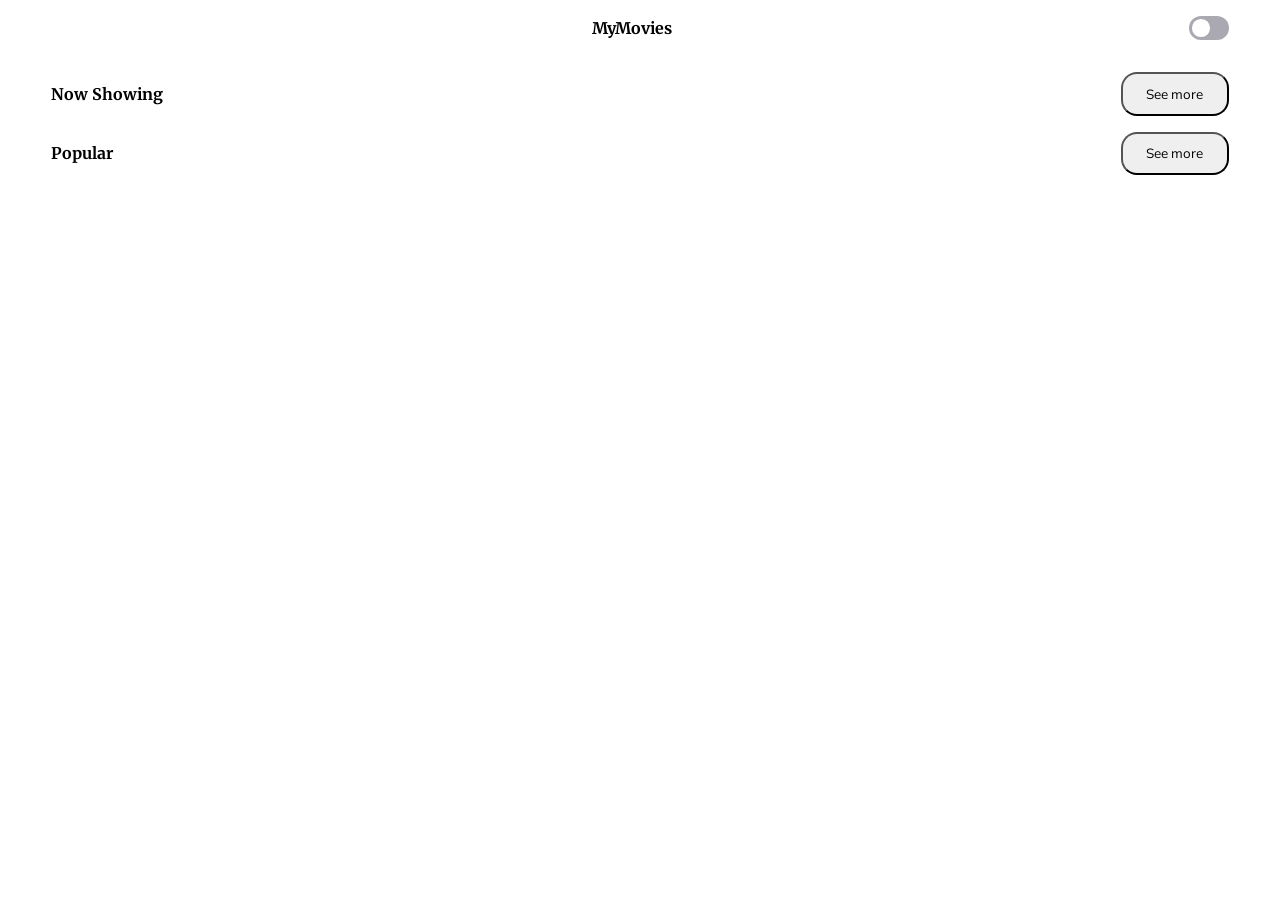
<file: index.html>
<!DOCTYPE html>
<html lang="en">
    <head>
        <meta charset="UTF-8">
        <meta name="viewport" content="width=device-width, initial-scale=1.0">
        <link rel="preconnect" href="https://fonts.googleapis.com">
        <link rel="preconnect" href="https://fonts.gstatic.com" crossorigin>
        <link rel="stylesheet" href="https://fonts.googleapis.com/css2?family=Merriweather:ital,opsz,wght@0,18..144,300..900;1,18..144,300..900&family=Mulish:ital,wght@0,200..1000;1,200..1000&display=swap">
        <link rel="stylesheet" href="style.css">
        <script src="my-movies.js" defer></script>
        <script src="dark-mode.js" defer></script>
        <title>MyMovies</title>
    </head>
    <body>
        <div id="body-wrapper">
            <header>
                <div id="ios-top-bar"></div>
                <div id="title-box">
                    <svg xmlns="http://www.w3.org/2000/svg" width="24" height="24" viewBox="0 0 16 14" fill="none">
                        <path fill-rule="evenodd" clip-rule="evenodd" d="M7 0.75C7 0.335786 7.33579 0 7.75 0H15.25C15.6642 0 16 0.335786 16 0.75C16 1.16421 15.6642 1.5 15.25 1.5H7.75C7.33579 1.5 7 1.16421 7 0.75ZM0 6.75C0 6.33579 0.335786 6 0.75 6H15.25C15.6642 6 16 6.33579 16 6.75C16 7.16421 15.6642 7.5 15.25 7.5H0.75C0.335786 7.5 0 7.16421 0 6.75ZM0.75 12C0.335786 12 0 12.3358 0 12.75C0 13.1642 0.335786 13.5 0.75 13.5H8.25C8.66421 13.5 9 13.1642 9 12.75C9 12.3358 8.66421 12 8.25 12H0.75Z" fill="#FFF"/>
                    </svg>
                    <h1>MyMovies</h1>
                    <label class="light-switch">
                        <input type="checkbox" class="switch-toggle">
                        <div class="switch-base"></div>
                    </label>
                </div>
            </header>
            <main>
                <section id="now-showing">
                    <header>
                        <h2 id="now-showing-title">Now Showing</h2>
                        <button class="dark-mode">See more</button>
                    </header>
                    <ul id="now-showing-movie-box"></ul>
                </section>
                <section id="popular">
                    <header>
                        <h2>Popular</h2>
                        <button class="light-mode">See more</button>
                    </header>
                    <ul id="popular-movie-box"></ul>
                </section>
            </main>
            <footer>
                <div id="bottom-navigation">
                    <svg></svg>
                    <svg></svg>
                    <svg></svg>
                </div>
                <figure id="ios-home-bar"></figure>
            </footer>
        </div>
    </body>
</html>
</file>
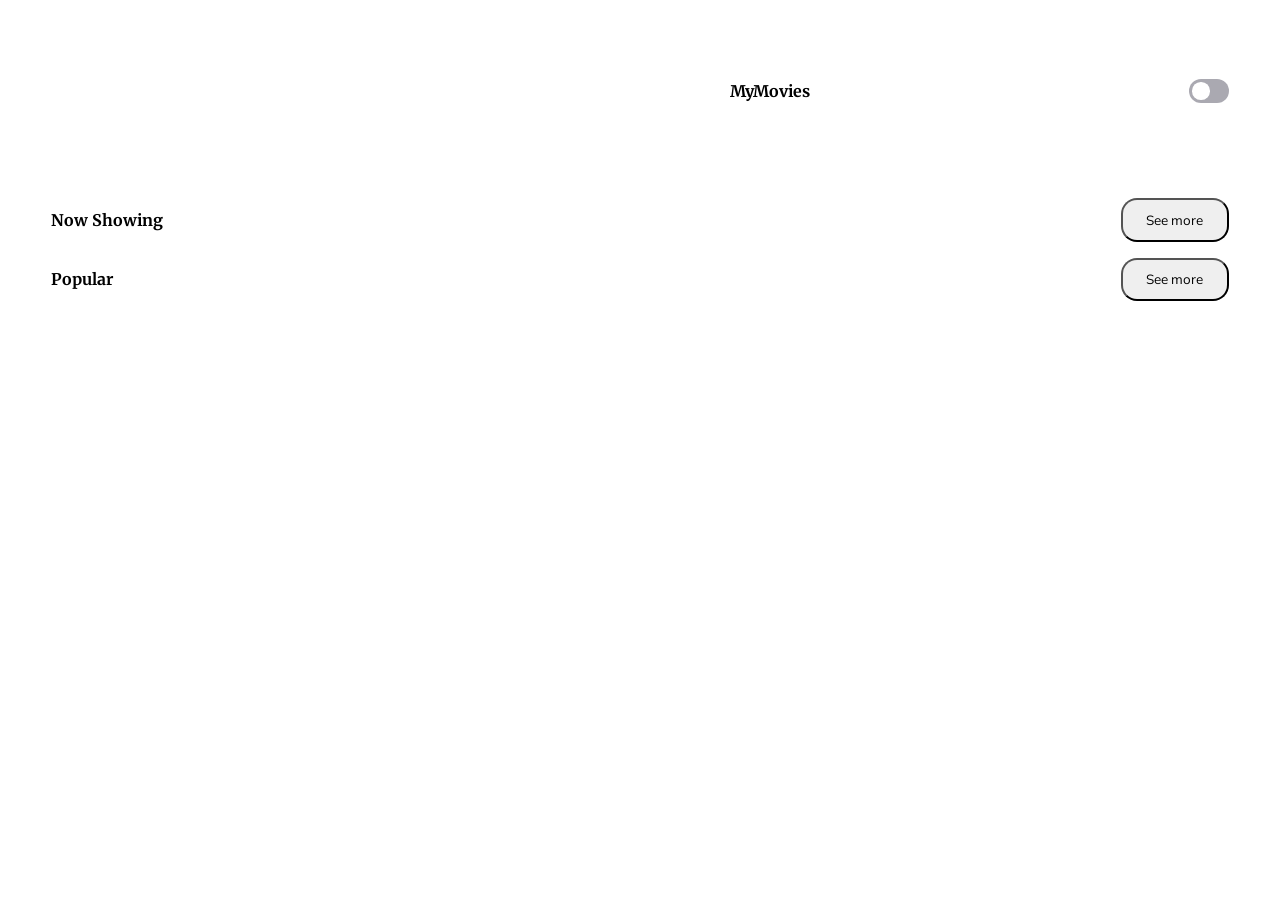
<file: detail.html>
<!DOCTYPE html>
<html lang="en">
    <head>
        <meta charset="UTF-8">
        <meta name="viewport" content="width=device-width, initial-scale=1.0">
        <link rel="preconnect" href="https://fonts.googleapis.com">
        <link rel="preconnect" href="https://fonts.gstatic.com" crossorigin>
        <link rel="stylesheet" href="https://fonts.googleapis.com/css2?family=Merriweather:ital,opsz,wght@0,18..144,300..900;1,18..144,300..900&family=Mulish:ital,wght@0,200..1000;1,200..1000&display=swap">
        <link rel="stylesheet" href="style.css">
        <script src="detail.js" defer></script>
        <script src="dark-mode.js" defer></script>
        <title>MyMovies</title>
    </head>
    <body>
        <div id="body-wrapper">
            <header>
                <div id="ios-top-bar"></div>
                <div id="title-box">
                    <svg></svg>
                    <h1>MyMovies</h1>
                    <label class="light-switch">
                        <input type="checkbox" class="switch-toggle">
                        <div class="switch-base"></div>
                    </label>
                </div>
            </header>
            <main>
                <section id="now-showing">
                    <header>
                        <h2 id="now-showing-title">Now Showing</h2>
                        <button id="now-showing-button">See more</button>
                    </header>
                    <ul id="now-showing-movie-box"></ul>
                </section>
                <section id="popular">
                    <header>
                        <h2>Popular</h2>
                        <button>See more</button>
                    </header>
                    <ul id="popular-movie-box"></ul>
                </section>
            </main>
            <footer>
                <div id="bottom-navigation">
                    <svg></svg>
                    <svg></svg>
                    <svg></svg>
                </div>
                <figure id="ios-home-bar"></figure>
            </footer>
        </div>
    </body>
</html>
</file>
<file: style.css>
* {
    margin: 0;
    padding: 0;
    box-sizing: border-box;
    font-family: "Mulish", sans-serif;
}
:root {
    color-scheme: light dark;
    --dark-color: rgb(26, 26, 26);
    --light-color: rgb(247, 247, 247);
}
[data-dark="true"] {
    color-scheme: dark;
}
[data-dark="false"] {
    color-scheme: light;
}
h1, h2 {
    font-family: "Merriweather", serif;
    font-size: 1rem;
}
h3 {
    font-size: 0.88rem;
}
p {
    font-size: 0.75rem;
}
ul {
    list-style-type: none;
}
.popular-movie-card li {
    font-size: 0.5rem;
    font-size: 8px;
    font-weight: bold;
}
button {
    /* color: light-dark(var(--light-color), var(--dark-color));
    background-color: light-dark(var(--dark-color), var(--light-color));
    border: 1px solid light-dark(var(--light-color), var(--dark-color)); */
    border-radius: 1rem;
    padding: 1% 2%;
}
#body-wrapper {
    padding: 1rem 4% 0.5rem;
}
#title-box {
    display: flex;
    justify-content: space-between;
    align-items: center;
}
.light-switch input {
    width: 1px;
    height: 1px;
    opacity: 0;
}
.light-switch {
    width: 2.5rem;
    height: 1.5rem;
    background-color: #AAA9B1;
    border-radius: 1rem;
    position: relative;
    display: flex;
    justify-content: start;
    align-items: center;
}
.switch-base {
    width: 1.1em;
    height: 1.1rem;
    background-color: #fff;
    border-radius: 50%;
    position: absolute;
    top: 0.2rem;
    left: 0.2rem;
    transition: all 200ms ease;
}
.light-switch:has(input:checked) {
    background-color: #fff;
}
.light-switch input:checked + .switch-base {
    transform: translateX(1.1rem);
    background-color: #000;
}
section header {
    display: flex;
    justify-content: space-between;
    align-items: center;
}
#now-showing header {
    margin: 2rem 0 1rem;
}
#now-showing-movie-box {
    display: flex;
}
#popular li {
    margin-bottom: 1rem;
}
.popular-movie-card {
    display: grid;
    grid-template-columns: repeat(3, 1fr);
    grid-template-rows: auto;
    column-gap: 5%;
}
.popular-movie-card img {
    grid-column: 1;
    grid-row: 1/-1;
}
.popular-movie-card h3 {
    grid-column: 2;
    grid-row: 1;
}
.popular-movie-card .rating {
    grid-column: 2;
    grid-row: 2;
}
.popular-movie-card .genre-list {
    grid-column: 2/span2;
    grid-row: 3;
}
.popular-movie-card .length {
    grid-column: 2;
    grid-row: 4;
}
.popular-movie-card a {
    grid-column: 1/-1;
    grid-row: 1/-1;
}
</file>
